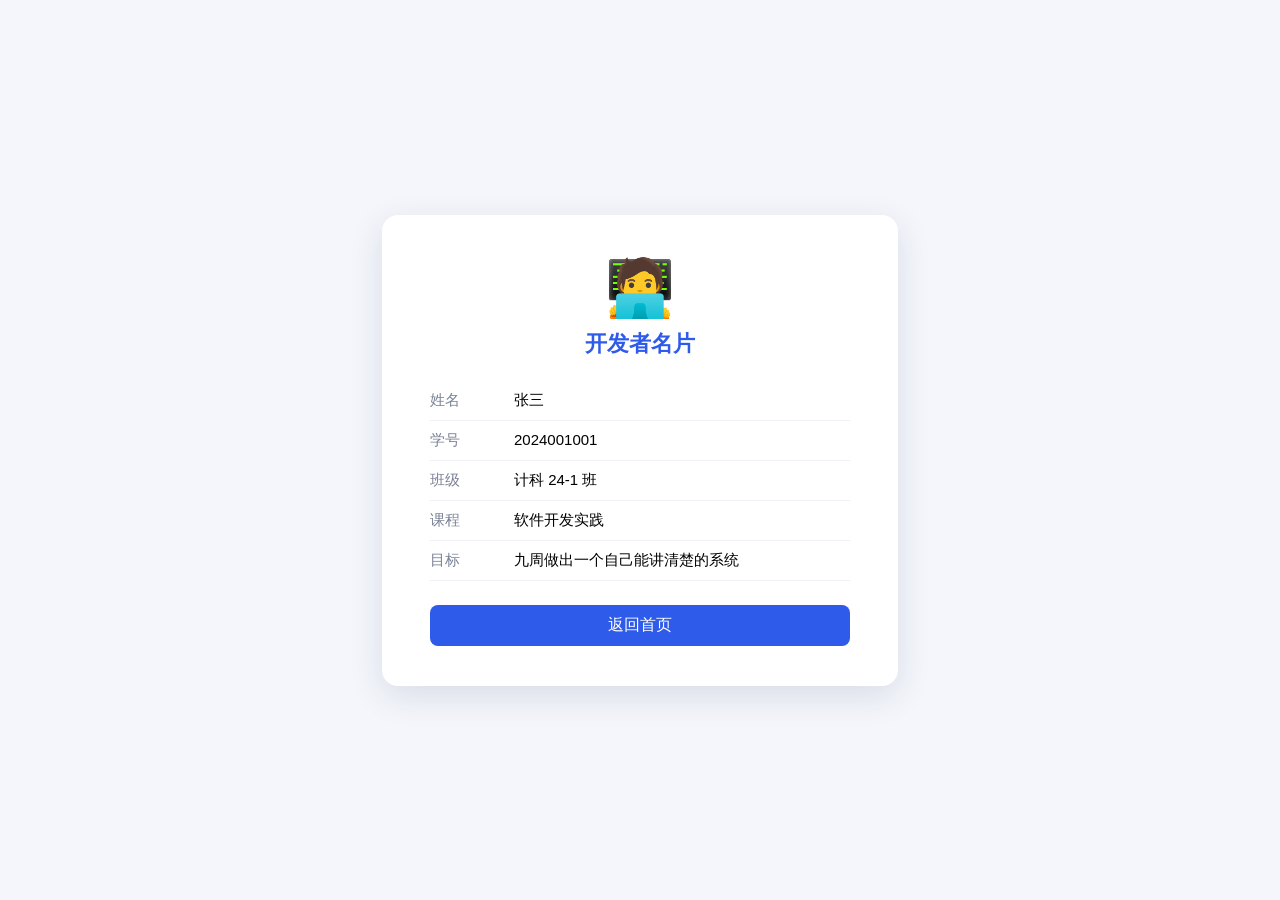
<file: templates/extra/profile.html>
<!DOCTYPE html>
<html lang="zh-CN">
<head>
    <meta charset="UTF-8">
    <meta name="viewport" content="width=device-width, initial-scale=1.0">
    <title>个人名片 · 软件开发实践</title>
    <style>
        /* 第 1 周 B 级任务：自己写的样式（第 2 周学了模板继承后可以改成 extends base.html） */
        body { font-family: "Microsoft YaHei", sans-serif; background: #f4f6fb;
               display: flex; align-items: center; justify-content: center; min-height: 100vh; margin: 0; }
        .profile-card { background: #fff; border-radius: 16px; padding: 40px 48px;
                        box-shadow: 0 10px 34px rgba(23,38,84,.12); max-width: 420px; width: 100%; }
        .profile-avatar { font-size: 56px; text-align: center; }
        .profile-card h1 { font-size: 22px; text-align: center; margin: 8px 0 22px; color: #2f5bea; }
        .profile-row { display: flex; padding: 10px 0; border-bottom: 1px solid #eef1f7; font-size: 15px; }
        .profile-row span:first-child { width: 84px; color: #7a8296; }
        .profile-back { display: block; margin-top: 24px; text-align: center; padding: 10px;
                        background: #2f5bea; color: #fff; border-radius: 8px; text-decoration: none; }
    </style>
</head>
<body>
    <div class="profile-card">
        <div class="profile-avatar">🧑‍💻</div>
        <h1>开发者名片</h1>
        <div class="profile-row"><span>姓名</span><span>张三</span></div>
        <div class="profile-row"><span>学号</span><span>2024001001</span></div>
        <div class="profile-row"><span>班级</span><span>计科 24-1 班</span></div>
        <div class="profile-row"><span>课程</span><span>软件开发实践</span></div>
        <div class="profile-row"><span>目标</span><span>九周做出一个自己能讲清楚的系统</span></div>
        <a class="profile-back" href="/">返回首页</a>
    </div>
</body>
</html>
</file>
